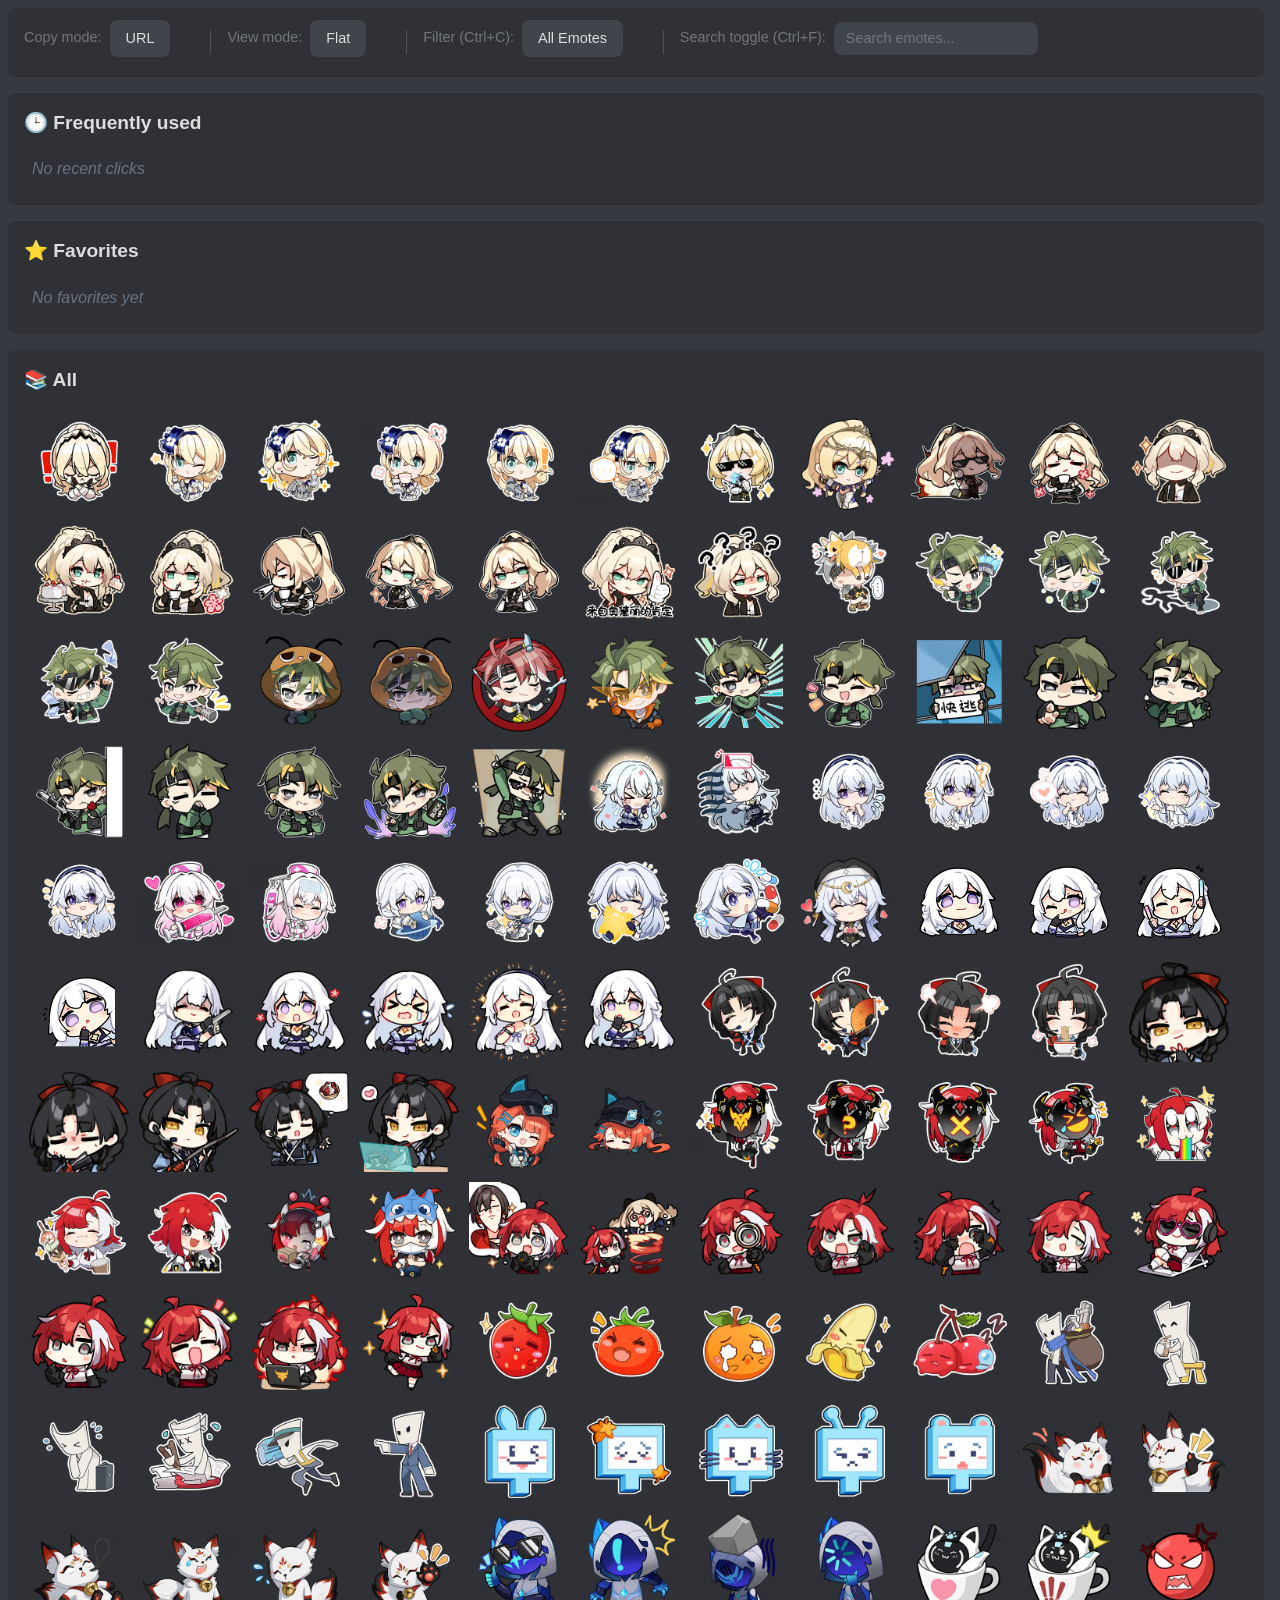
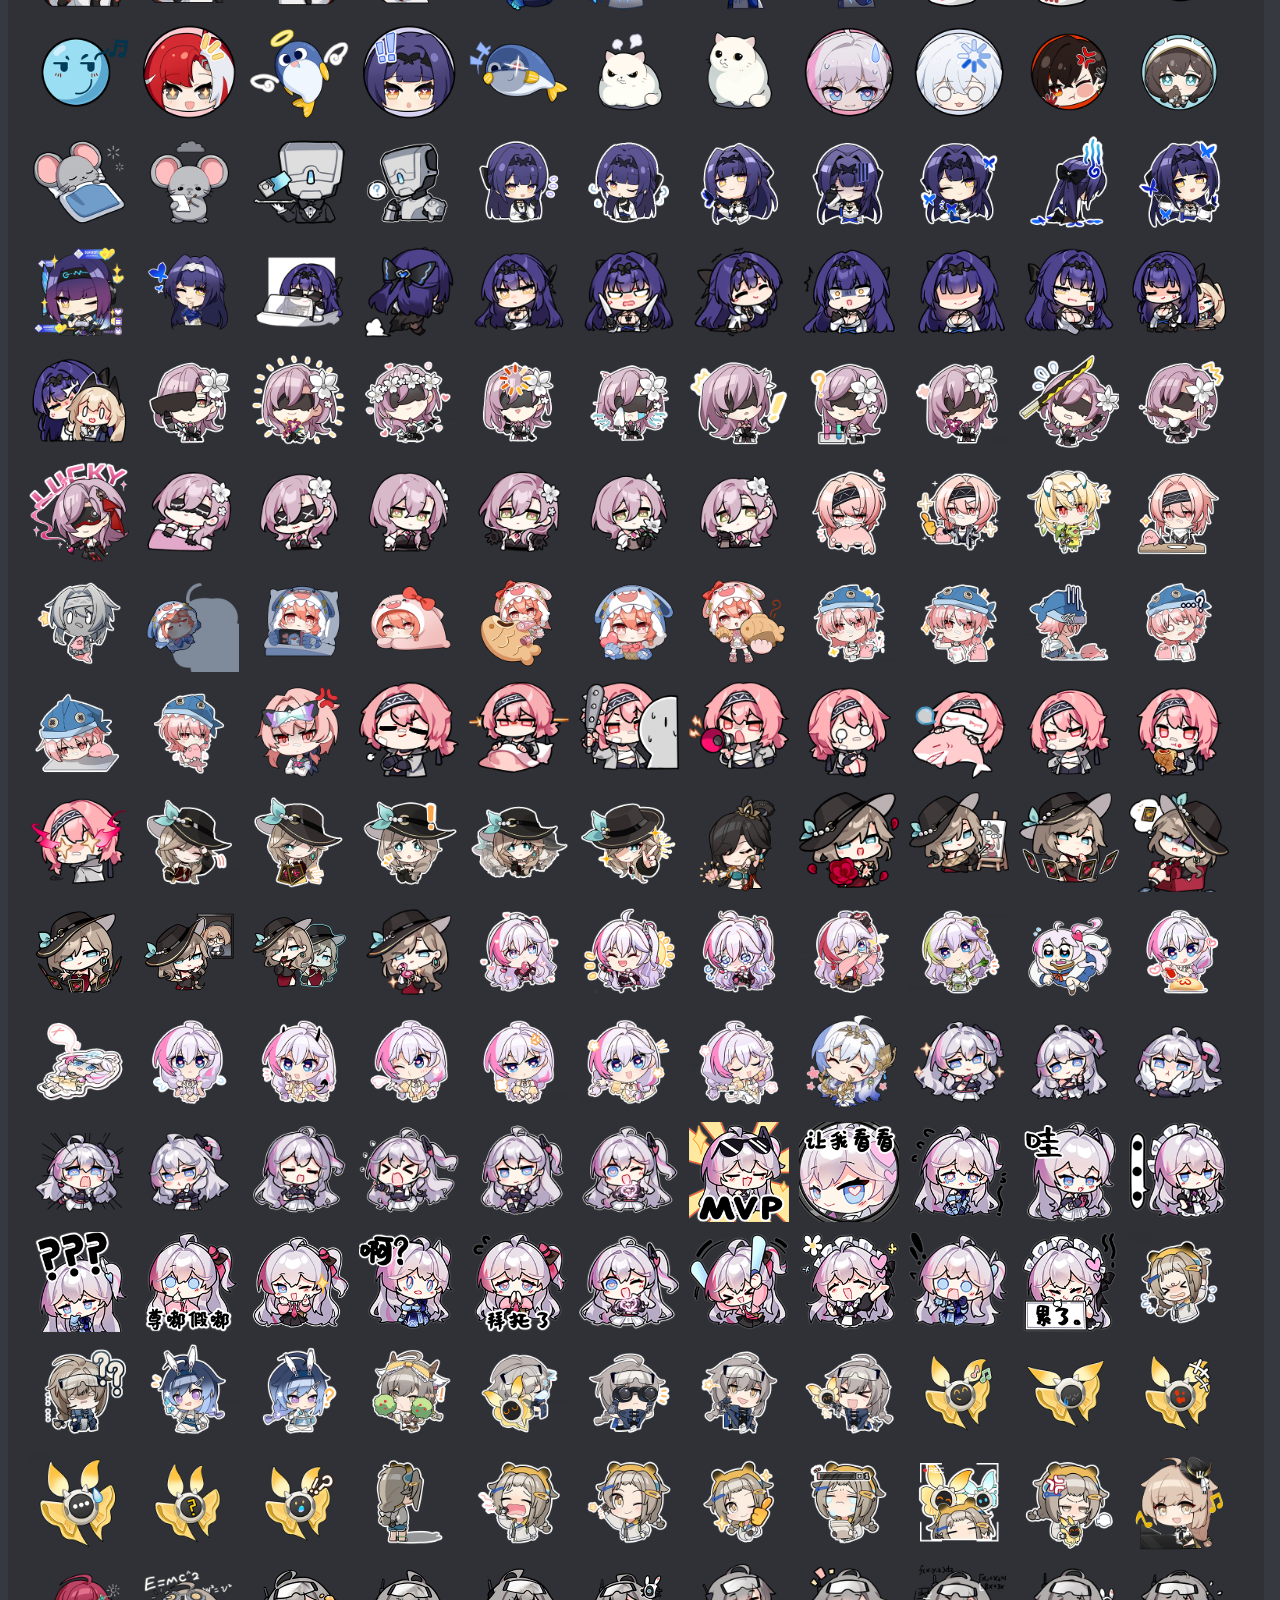
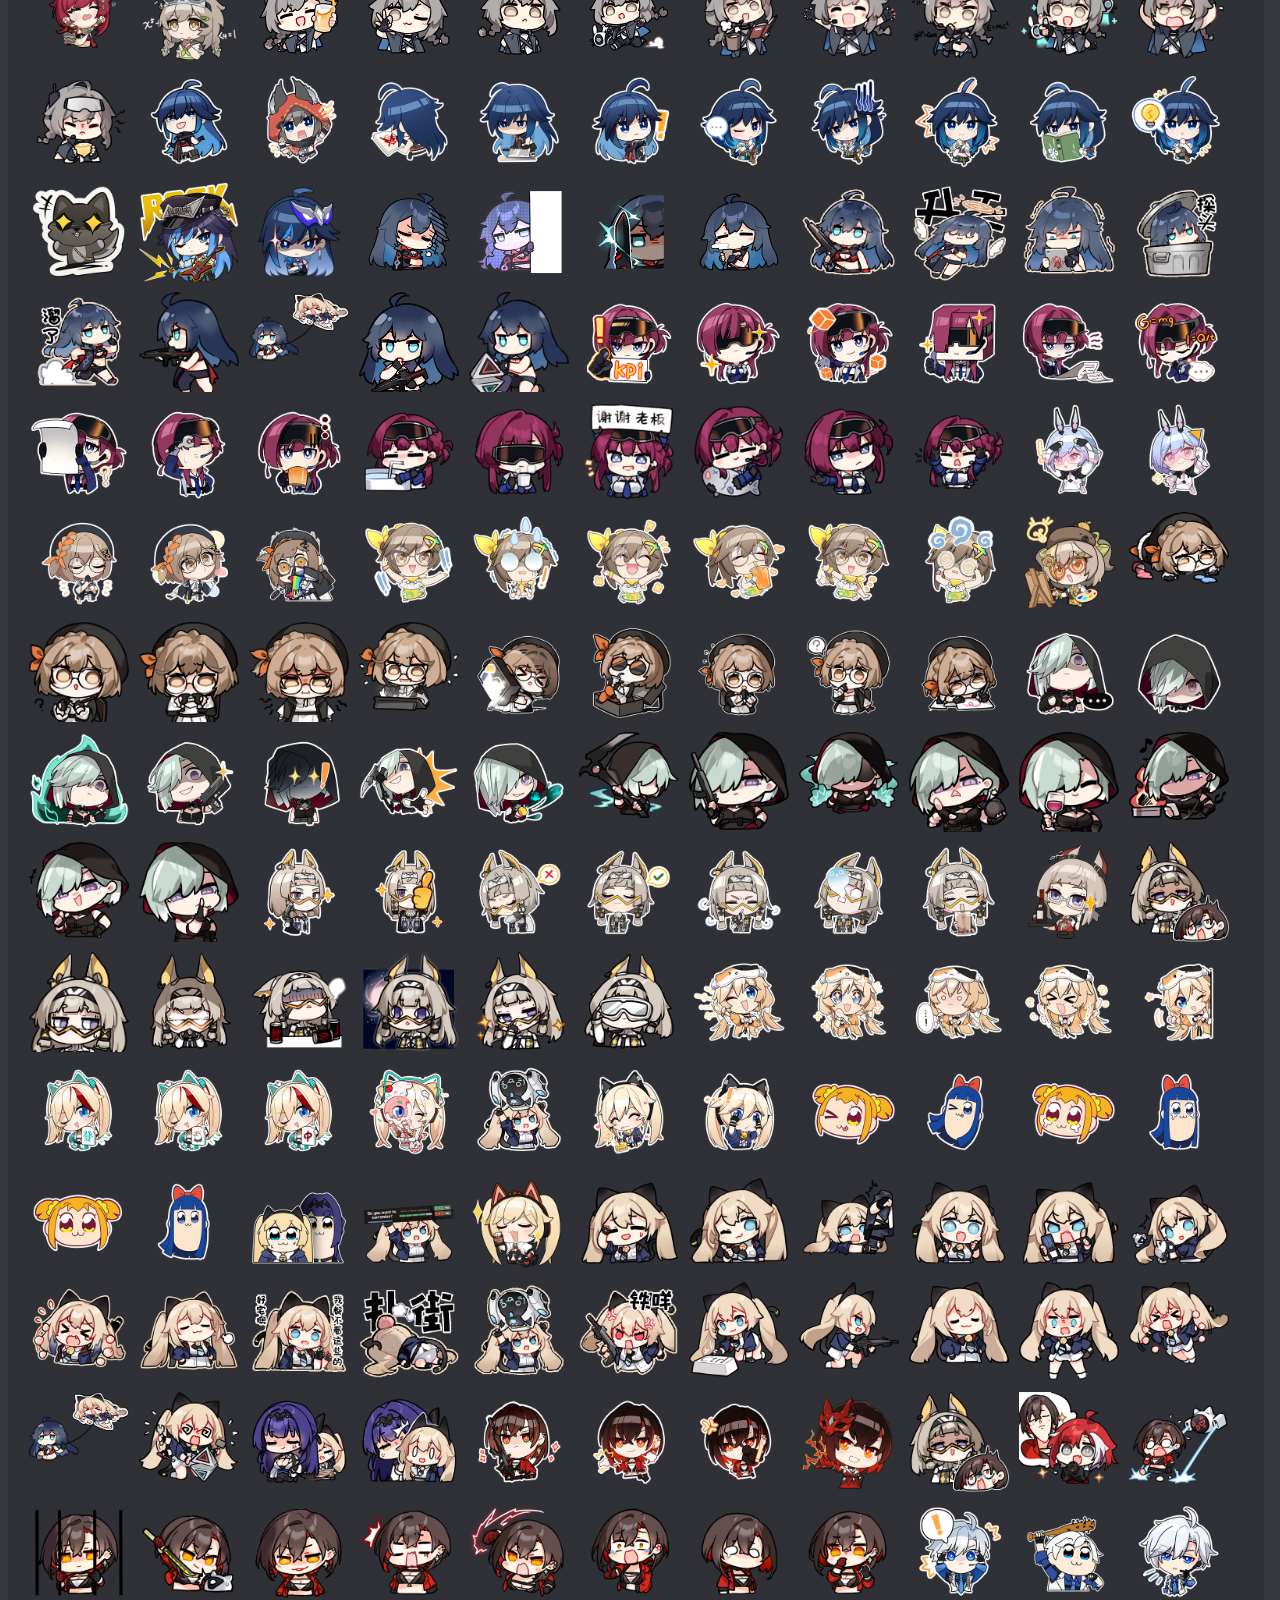
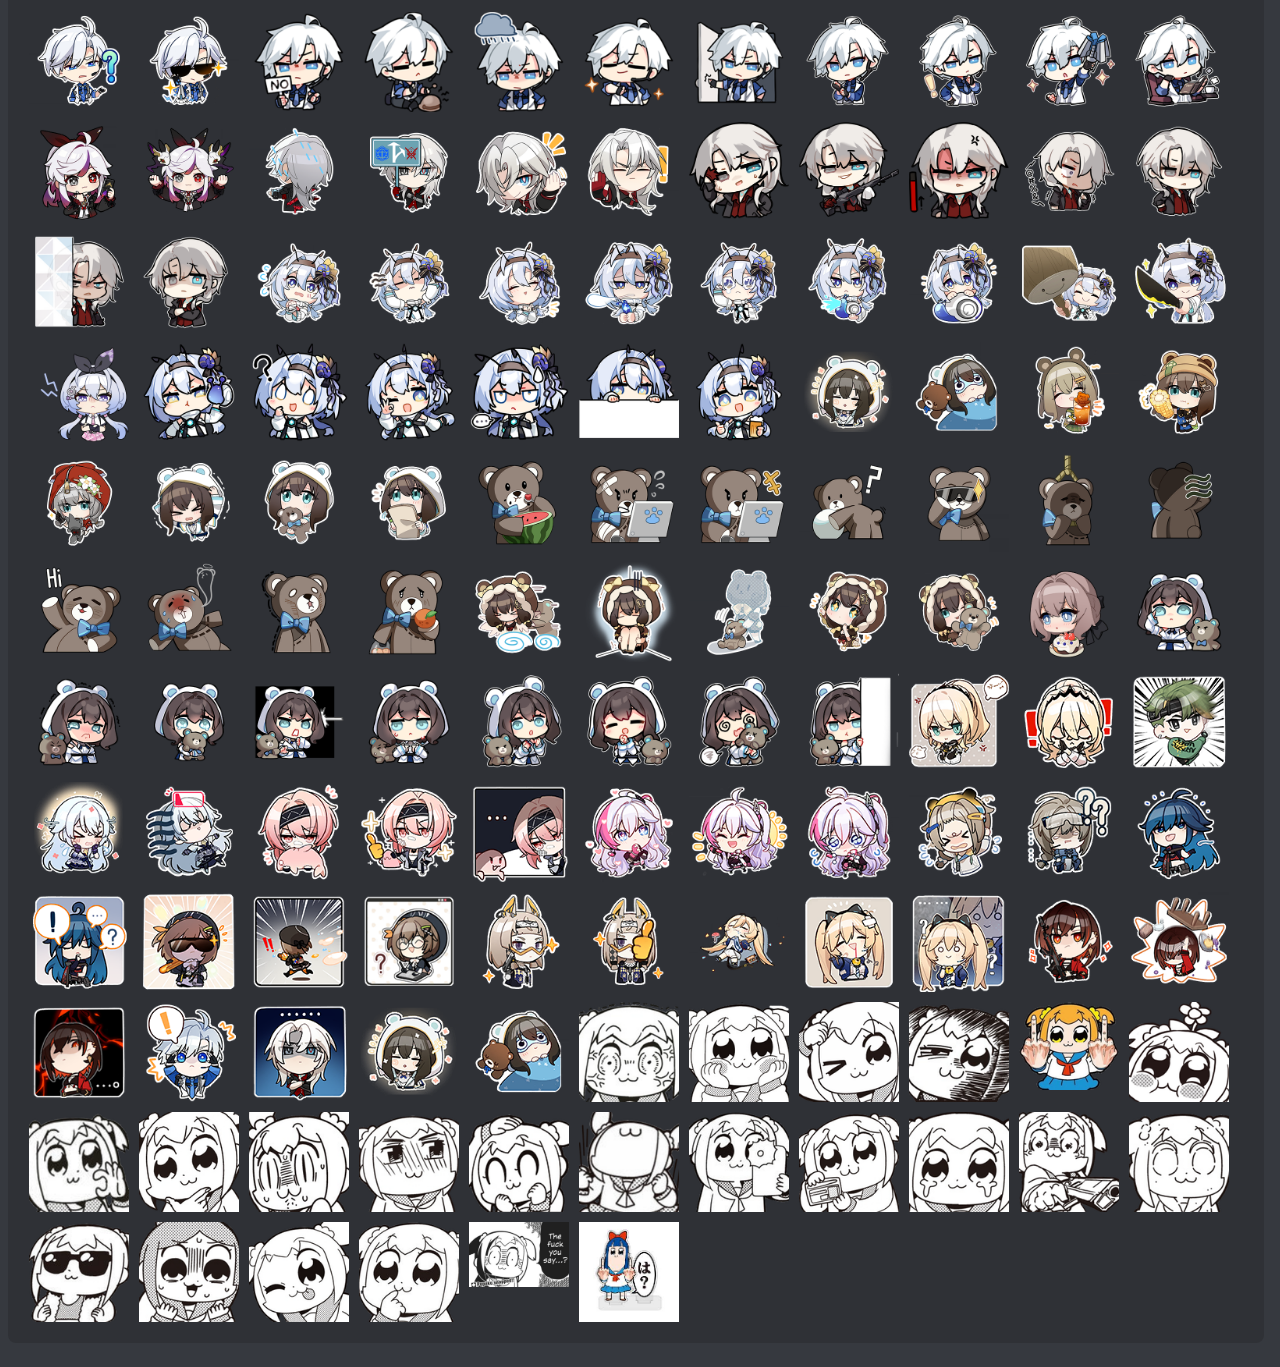
<file: index.html>
<!doctype html>
<html lang="en">
  <head>
    <meta charset="UTF-8" />
    <link rel="manifest" href="manifest.json" />

    <title>Strinova Emotes Gallery</title>

    <meta property="og:title" content="Strinova Emotes Gallery" />
    <meta
      property="og:url"
      content="https://isthelte.github.io/strinova-emotes/"
    />
    <meta
      property="og:description"
      content="A collection of all the emotes from Strinova, handpicked from the Strinova wiki! Click any emote to instantly copy its URL or image and paste it into Discord (or wherever) to spice up your messages. Brought to you by Isthelte (IGN: Halion)."
    />
    <meta
      property="og:image"
      content="https://isthelte.github.io/strinova-emotes/cover.png"
    />
    <meta property="og:image:width" content="2000" />
    <meta property="og:image:height" content="1000" />
    <meta property="og:image:type" content="image/png" />
    <meta name="twitter:card" content="summary_large_image" />

    <link rel="icon" href="favicon.jpg" />

    <meta
      name="viewport"
      content="width=device-width, initial-scale=1.0, maximum-scale=1.0, user-scalable=no"
    />
    <script src="tailwind.min.css"></script>
    <link rel="stylesheet" href="style.css" />
  </head>
  <body class="p-2 pr-4">
    <div class="top-controls">
      <div class="control-group">
        <span class="control-label">Copy mode:</span>
        <button onclick="toggleLabel()" class="text-sm" id="copyModeLabel">
          URL Mode
        </button>
      </div>

      <div class="divider md:block hidden"></div>

      <div class="control-group">
        <span class="control-label">View mode:</span>
        <button onclick="toggleView()" class="text-sm" id="viewModeLabel">
          Flat
        </button>
      </div>

      <div class="divider md:block hidden"></div>

      <div class="control-group">
        <span class="control-label">Filter (Ctrl+C):</span>
        <button
          onclick="toggleChatEmoteOnly()"
          class="text-sm"
          id="chatEmoteOnlyLabel"
        >
          All Emotes
        </button>
      </div>

      <div class="divider md:block hidden"></div>

      <div class="control-group">
        <span class="control-label">Search toggle (Ctrl+F):</span>
        <input
          type="text"
          id="searchInput"
          class="search-input"
          placeholder="Search emotes..."
        />
      </div>
    </div>

    <!-- Recent Section -->
    <div class="section">
      <h1>🕒 Frequently used</h1>
      <div id="recent-container"></div>
    </div>

    <!-- Favorites Section -->
    <div class="section">
      <h1>⭐ Favorites</h1>
      <div id="favorites-container"></div>
    </div>

    <!-- All Images Section -->
    <div class="section">
      <h1>📚 All</h1>
      <div id="all-container"></div>
    </div>

    <!-- Toast Notification -->
    <div id="toast" class="toast">
      <span>✅ Image copied to clipboard!</span>
    </div>

    <img id="fullImg" />

    <script src="emote-data.js"></script>
    <script src="main.js"></script>
  </body>
</html>
</file>
<file: style.css>
:root {
  --discord-dark: #36393f;
  --discord-darker: #2f3136;
  --discord-light: #40444b;
  --discord-lightest: #4f545c;
  --discord-text: #dcddde;
  --discord-muted: #72767d;
  --discord-blurple: #5865f2;
  --discord-green: #3ba55c;
  --border-radius: 8px;
}

body {
  background-color: var(--discord-dark);
  color: var(--discord-text);
  font-family: "Whitney", "Helvetica Neue", Helvetica, Arial, sans-serif;
}

button {
  background-color: var(--discord-light);
  color: var(--discord-text);
  border: none;
  padding: 8px 16px;
  border-radius: var(--border-radius);
  transition: background-color 0.2s;
  font-weight: 500;
  font-size: 0.9rem;
}

button:hover {
  background-color: var(--discord-lightest);
}

.section {
  background-color: var(--discord-darker);
  border-radius: var(--border-radius);
  padding: 16px;
  margin-bottom: 16px;
}

h1 {
  color: var(--discord-text);
  font-size: 1.2rem;
  font-weight: 600;
  margin-bottom: 12px;
}

.image-container {
  position: relative;
  width: 100px;
  height: 100px;
  display: inline-block;
  margin: 5px;
  overflow: hidden;
  transition: transform 0.15s ease, background-color 0.2s;
}

/* Hover effects */
.emote-hovered {
  transform: translateY(-2px) scale(1.1);
}

/* Click animation */
.star-icon {
  position: absolute;
  top: 5px;
  right: 5px;
  cursor: pointer;
  font-size: 24px;
  z-index: 10;
  opacity: 0;
  transition: opacity 0.2s, transform 0.2s;
  filter: drop-shadow(0 0 1px rgba(0, 0, 0, 0.8));
}

.image-container:hover .star-icon {
  opacity: 1;
}

/* Star clicking animation */
.star-clicked {
  transform: scale(1.3);
  transition: transform 0.2s cubic-bezier(0.18, 0.89, 0.32, 1.28);
}

/* Improved full-size image preview */
#fullImg {
  position: fixed;
  z-index: 100;
  width: auto; /* grow to natural width */
  height: auto; /* grow to natural height */
  max-width: none; /* remove any maximum size restrictions */
  max-height: none;
  object-fit: contain;
  pointer-events: none;
  will-change: transform, opacity;
}

.fullimg-clicked {
  animation: growShrink 0.2s ease;
}

@keyframes growShrink {
  0% {
    transform: scale(1);
  }
  50% {
    transform: scale(1.2);
  }
  100% {
    transform: scale(1);
  }
}

/* Enhanced toast notification */
.toast {
  position: fixed;
  bottom: 20px;
  right: 20px;
  background-color: var(--discord-green);
  color: white;
  padding: 10px 16px;
  border-radius: 4px;
  z-index: 1000;
  display: none;
  font-weight: 500;
  box-shadow: 0 4px 8px rgba(0, 0, 0, 0.3);
  animation: slideIn 0.3s forwards;
  transition: opacity 0.3s;
}

@keyframes slideIn {
  from {
    transform: translateX(100%);
    opacity: 0;
  }
  to {
    transform: translateX(0);
    opacity: 1;
  }
}

.top-controls {
  background-color: var(--discord-darker);
  padding: 12px 16px;
  border-radius: var(--border-radius);
  margin-bottom: 16px;
  display: flex;
  align-items: center;
  flex-wrap: wrap;
}

.control-group {
  display: flex;
  align-items: center;
  margin-right: 24px;
  margin-bottom: 8px;
}

.control-label {
  font-size: 0.9rem;
  color: var(--discord-muted);
  margin-right: 8px;
}

.active-btn {
  background-color: var(--discord-blurple);
}

.active-btn:hover {
  background-color: #4752c4;
}

.divider {
  width: 1px;
  height: 24px;
  background-color: var(--discord-lightest);
  margin: 0 16px;
}

.search-input {
  background-color: var(--discord-light);
  color: var(--discord-text);
  border: none;
  padding: 6px 12px;
  border-radius: var(--border-radius);
  font-size: 0.9rem;
  min-width: 150px;
}

.search-input:focus {
  outline: 2px solid var(--discord-blurple);
  background-color: var(--discord-darker);
}

.search-input::placeholder {
  color: var(--discord-muted);
}

/* Button toggle animation */
.toggle-btn-active {
  animation: buttonPulse 0.3s ease-out;
}

@keyframes buttonPulse {
  0% {
    transform: scale(1);
  }
  50% {
    transform: scale(1.1);
  }
  100% {
    transform: scale(1);
  }
}

/* Search input focus/unfocus animation */
.search-input {
  transition: all 0.25s ease-out;
}

.search-input:focus {
  outline: 2px solid var(--discord-blurple);
  background-color: var(--discord-darker);
  transform: scale(1.03);
  box-shadow: 0 0 8px rgba(88, 101, 242, 0.5);
}

/* Add animation for focus/unfocus feedback */
.input-focus-flash {
  animation: focusFlash 0.4s ease-out;
}

@keyframes focusFlash {
  0% {
    box-shadow: 0 0 0 0 rgba(88, 101, 242, 0);
  }
  50% {
    box-shadow: 0 0 0 4px rgba(88, 101, 242, 0.4);
  }
  100% {
    box-shadow: 0 0 0 0 rgba(88, 101, 242, 0);
  }
}
</file>
